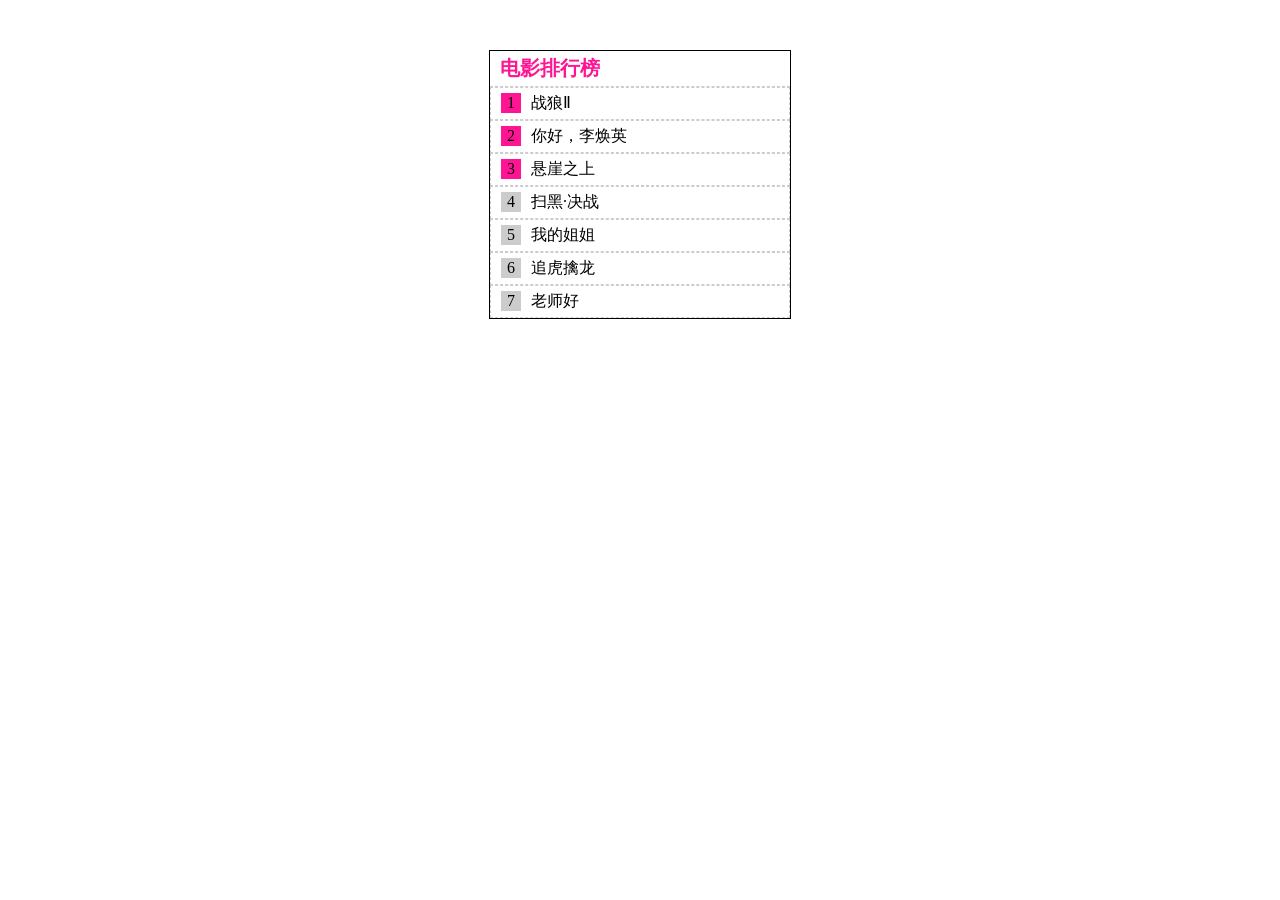
<file: text2/index.html>
<!DOCTYPE html>
<html>
<head lang="en">
  <meta charset="UTF-8">
	<title>电影排行榜动画效果</title>
	<script src="js/jquery-3.4.1.min.js"></script>
<style type="text/css">
	* {padding: 0; margin: 0;}
	.box{
		width: 300px;
		margin: 50px auto;
		border: 1px solid #000;	}
	.box>h1{
		font-size: 20px;
		line-height: 35px;
		color: deeppink;
		padding-left: 10px;
		border-bottom: 1px dashed #ccc;	}
	ul>li{
		list-style: none;padding: 5px 10px;
		border: 1px dashed #ccc;	}
	ul>li:nth-child(-n+3) span{	background: deeppink;	}
	ul>li>span{
		display: inline-block;
		width: 20px;
		height: 20px;
		background: #ccc;
		text-align:center;
		line-height: 20px;
		margin-right: 10px;	}
	.content{
		overflow: hidden;
		display: none;	}
	.content>img{
		width: 75px;
		height: 105px;
		float: left;	}
	.content>p{
		width: 180px;
		height: 100px;
		float: right;
		font-size: 12px;
		line-height: 20px;	}
	.current .content{	display: block;	}
</style>
<script src="js/jquery-3.4.1.js"></script>
</head>
<body>
	<div class="box">
		<h1>电影排行榜</h1>
		<ul>
			<li><span>1</span>战狼Ⅱ
				<div class="content">
					<img src="img/电影排行榜/1. 战狼Ⅱ.jpg">
					<p>
						简介：该片讲述了脱下军装的冷锋被卷入了一场非洲国家的叛乱，本来能够安全撤离的他无法忘记军人的职责，重回战场展开救援的故事。
					</p>
				</div>
			</li>
			<li><span>2</span>你好，李焕英
				<div class="content">
					<img src="img/电影排行榜/2. 你好，李焕英.jpg">
					<p>
						讲述了刚考上大学的女孩贾晓玲在一天之内经历了人生的大起大落，在情绪失控中，意外穿越回到了八十年代，与20年前与正值青春的母亲李焕英相遇的故事。
					</p>
				</div>
			</li>
			<li><span>3</span>悬崖之上
			<div class="content">
					<img src="img/电影排行榜/3. 悬崖之上.jpg">
					<p>
						讲述了特工们在严峻考验下与敌人斗智斗勇，执行秘密行动的故事。
					</p>
				</div>
			</li>
			<li><span>4</span>扫黑·决战
			<div class="content">
					<img src="img/电影排行榜/4. 扫黑·决战.jpg">
					<p>
						讲述扫黑专案组组长宋一锐带领组员由一起征地拆迁案深入调查，突破层层阻挠，与幕后的黑恶势力展开激烈斗争的正义故事。
					</p>
				</div>
			</li>
			<li><span>5</span>我的姐姐
			<div class="content">
					<img src="img/电影排行榜/5. 我的姐姐.jpg">
					<p>
						该片讲述了失去父母的姐姐在面对追求个人独立生活还是抚养弟弟的问题上，发展的一段亲情故事。
					</p>
				</div>
			</li>
			<li><span>6</span>追虎擒龙
			<div class="content">
					<img src="img/电影排行榜/6. 追虎擒龙.jpg">
					<p>
						讲述了香港廉政公署ICAC成立之初，两位调查员同毒枭之首伍世豪及总华探长徐乐斗智斗勇的故事。
					</p>
				</div>
			</li>
			<li><span>7</span>老师好
			<div class="content">
					<img src="img/电影排行榜/7. 老师好.jpg">
					<p>
						该片以苗宛秋老师为核心人物，聚焦苗老师与学生们的“斗智斗勇”的有趣故事，再现二十世纪八十年代的师生百态及纯真情感。
					</p>
				</div>
			</li>
		</ul>
	</div>
</body>
<script>
$(function() {
	$("li").hover(function(){
		$(this).addClass("current")
	},function(){
		$(this).removeClass("current")
	})
})
</script>
</html>
</file>
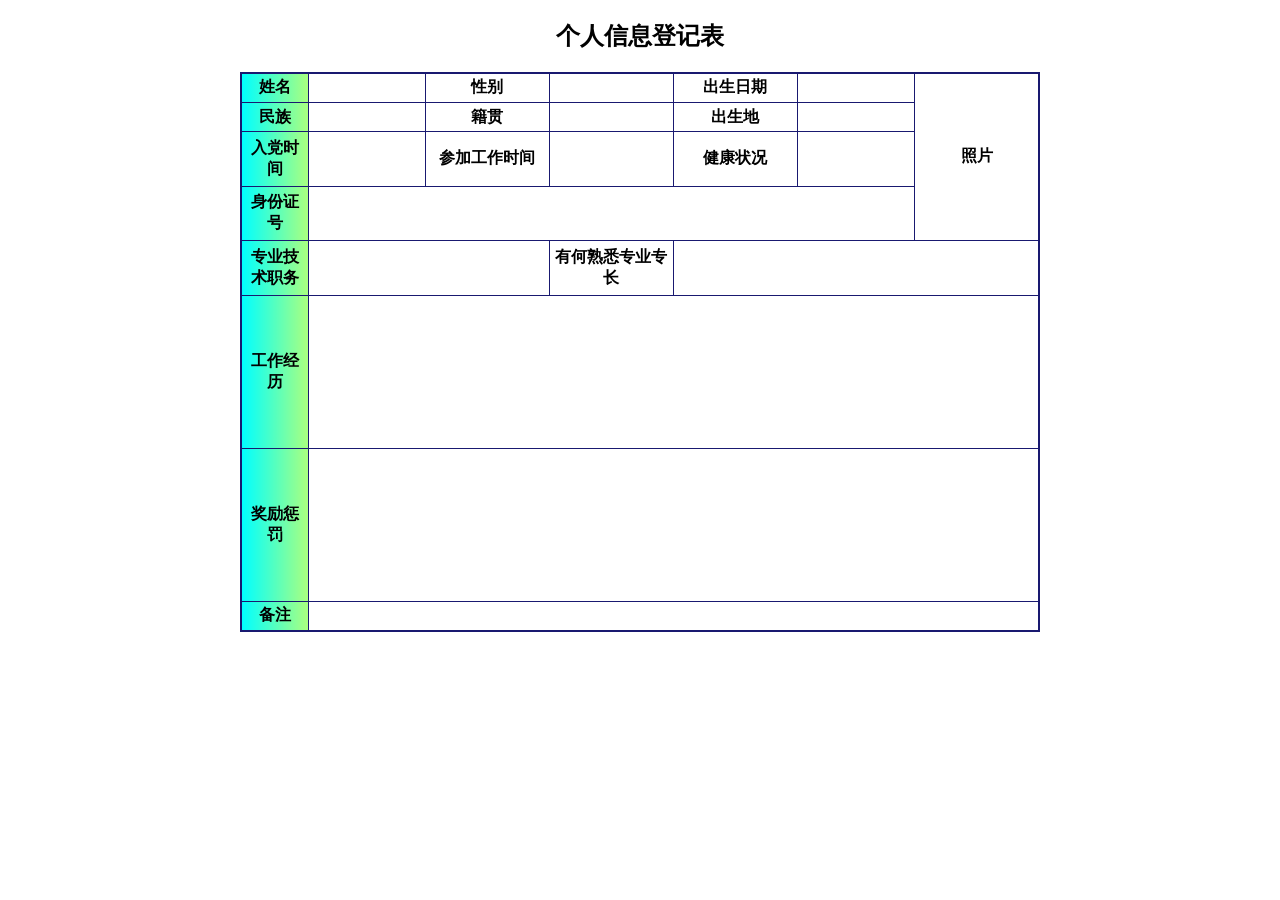
<file: text2/biaoge.html>
<!DOCTYPE html>
<html>
<head>
    <meta charset="UTF-8">
    <title>个人信息登记表</title>
    <link rel="stylesheet" href="css/biaoge.css" type="text/css">
</head>
<body>
    <h2 align="center">个人信息登记表</h2>
    <div align="center"><table>
        <tr>
            <td class="left-col">姓名</td>
            <td>		</td>
            <td>性别</td>
            <td></td>
            <td>出生日期</td>
            <td></td>
            <td rowspan="4">照片</td>
        </tr>
        <tr>
            <td class="left-col">民族</td>
            <td></td>
            <td>籍贯</td>
            <td></td>
            <td>出生地</td>
            <td></td>
        </tr>
        <tr>
            <td class="left-col">入党时间</td>
            <td></td>
            <td>参加工作时间</td>
            <td></td>
            <td>健康状况</td>
            <td></td>
        </tr>
        <tr>
            <td class="left-col">身份证号</td>
            <td colspan="5"></td>
        </tr>
        <tr>
            <td class="left-col">专业技术职务</td>
            <td colspan="2"></td>
			<td>有何熟悉专业专长</td>
            <td colspan="3"></td>
			
        </tr>
        <tr>
            <td class="left-col" id="mul">工作经历</td>
            <td colspan="6"></td>
        </tr>
        <tr>
            <td class="left-col" id="mul">奖励惩罚</td>
			<td colspan="6"></td>
        </tr>
        <tr>
            <td class="left-col">备注</td>
            <td colspan="6"></td>
        </tr>
    </table></div>
</body>
</html>
</file>
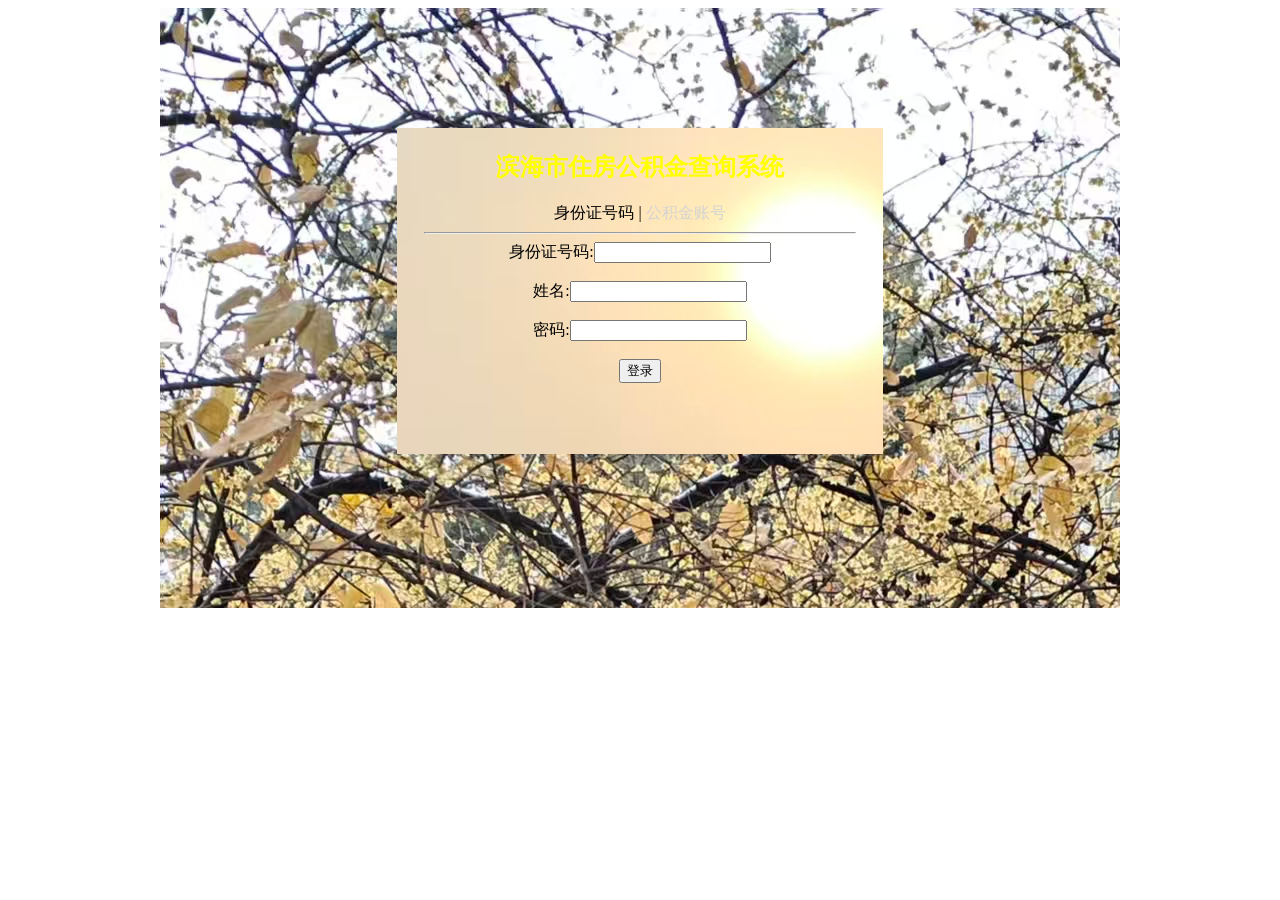
<file: text2/denglu.html>
<!DOCTYPE html>
<html>
<head>
    <meta charset="UTF-8">
    <title>住房公积金查询</title>
    <link rel="stylesheet" href="css/Denglu.css" type="text/css" />
</head>
<body>
    <form action="">
        <div id="outer" align="center">
            <div id="login1">
                <h2>滨海市住房公积金查询系统</h2>
                身份证号码 | <span>公积金账号</span>
                <hr />
                <label>身份证号码:<input type="text" maxlength="18"/></label><br /><br/>
                <label>姓名:<input type="text" /></label><br /><br />
                <label>密码:<input type="password" /></label><br /><br />
                <input type="button" value="登录">
            </div>
        </div>
    </form>
</body>
</html>
</file>
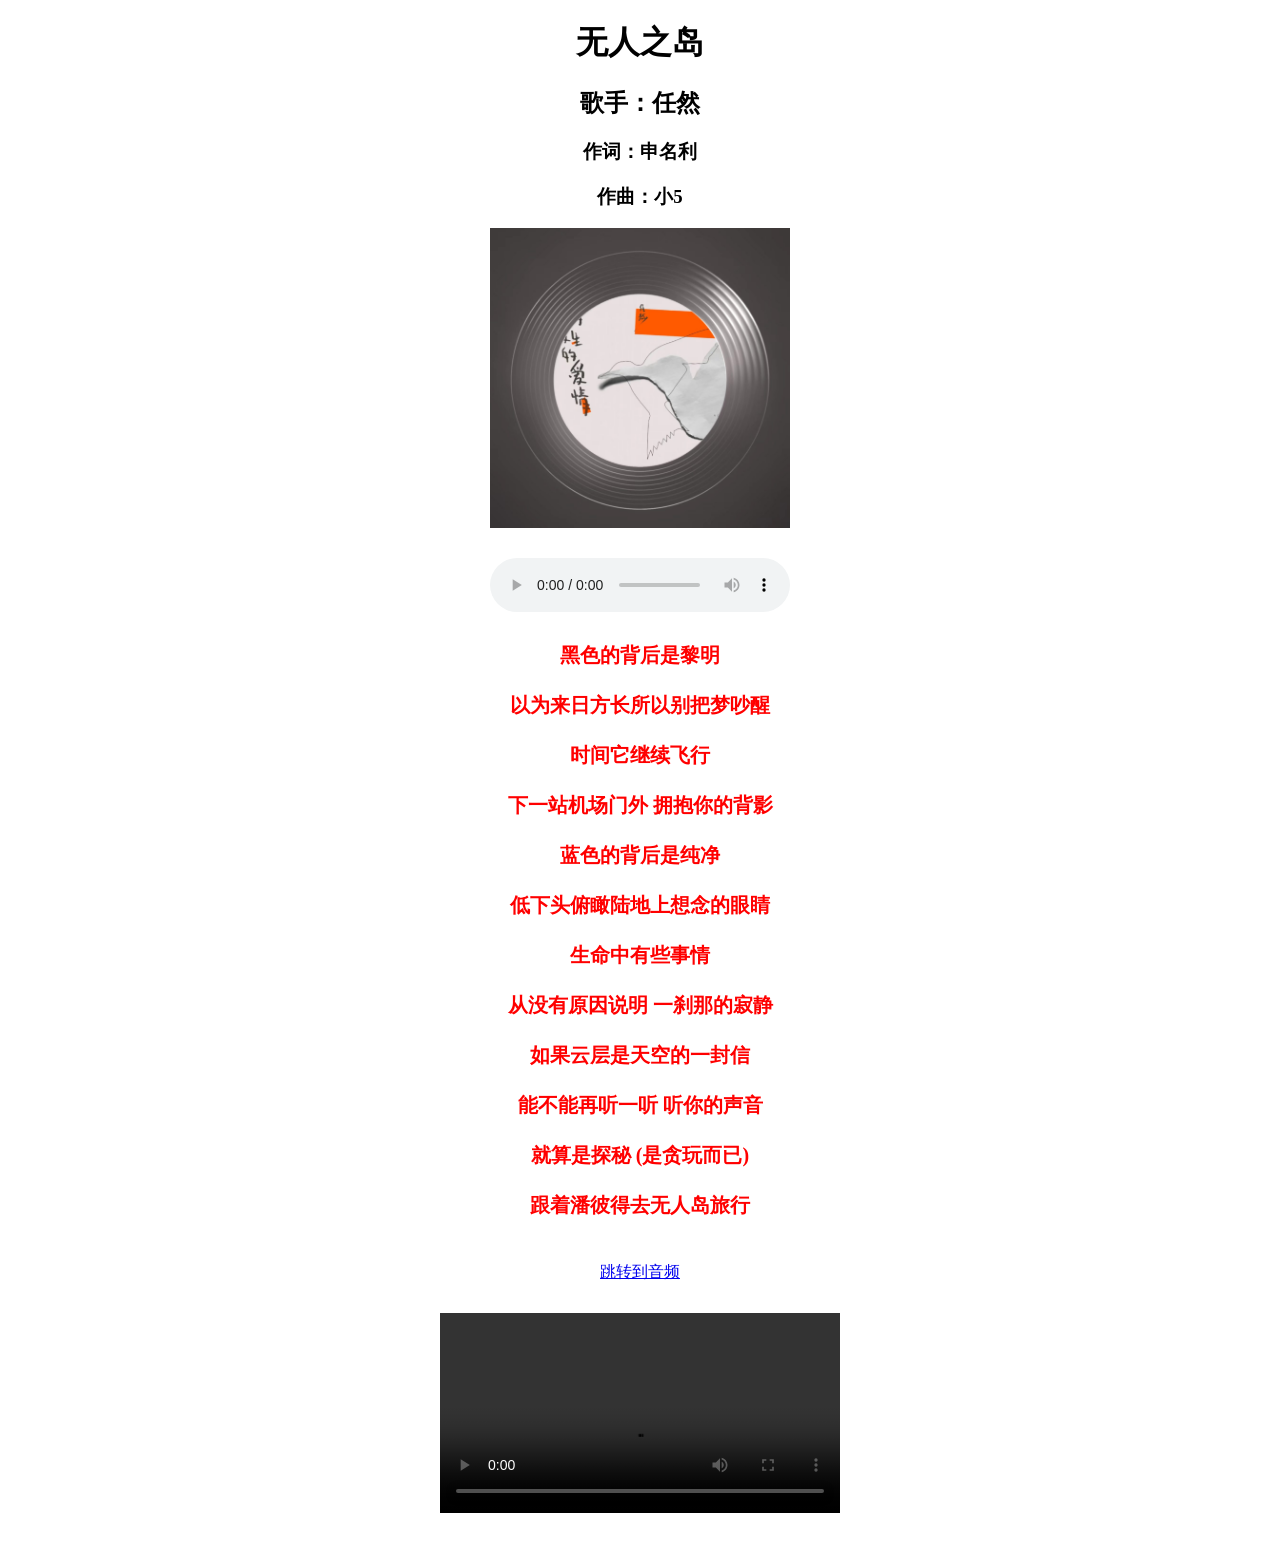
<file: text2/gequ.html>
<!DOCTYPE html>
<html>
	<head>
		<meta charset="utf-8">
		<title>无人之岛</title>
		<link rel="stylesheet" href="css/new_file.css" type="text/css">
	</head>
	<body>
		<div align="center">
		<h1>无人之岛</h1>
		<h2 >歌手：任然</h2>
		<h3 >作词：申名利</h3>
		<h3 >作曲：小5</h3>

		<img src="img/歌曲图/aa179ae960f9a7921275284dc41f3f61.jpg" alt="无人之岛" class="cover-image">
		<audio src="音频/267d6c9df167f46a62c8346d582324a4.mp3" controls="controls" id="yinPin" class="audio-player"></audio>
		<p id="bt">
			黑色的背后是黎明<br/><br/>
			以为来日方长所以别把梦吵醒<br/><br/>
			时间它继续飞行<br/><br/>
			下一站机场门外 拥抱你的背影<br/><br/>
			蓝色的背后是纯净<br/><br/>
			低下头俯瞰陆地上想念的眼睛<br/><br/>
			生命中有些事情<br/><br/>
			从没有原因说明 一刹那的寂静<br/><br/>
			如果云层是天空的一封信<br/><br/>
			能不能再听一听 听你的声音<br/><br/>
			就算是探秘 (是贪玩而已)<br/><br/>
			跟着潘彼得去无人岛旅行<br/><br/>
		</p>
		<a href="#yinPin">跳转到音频</a>
		</div>
		<video src="视频/7b4efcdd0d75d8b3420b3b3cf6676d09.mp4" controls="controls" class="video-player"></video>
	</body>
</html>
</file>
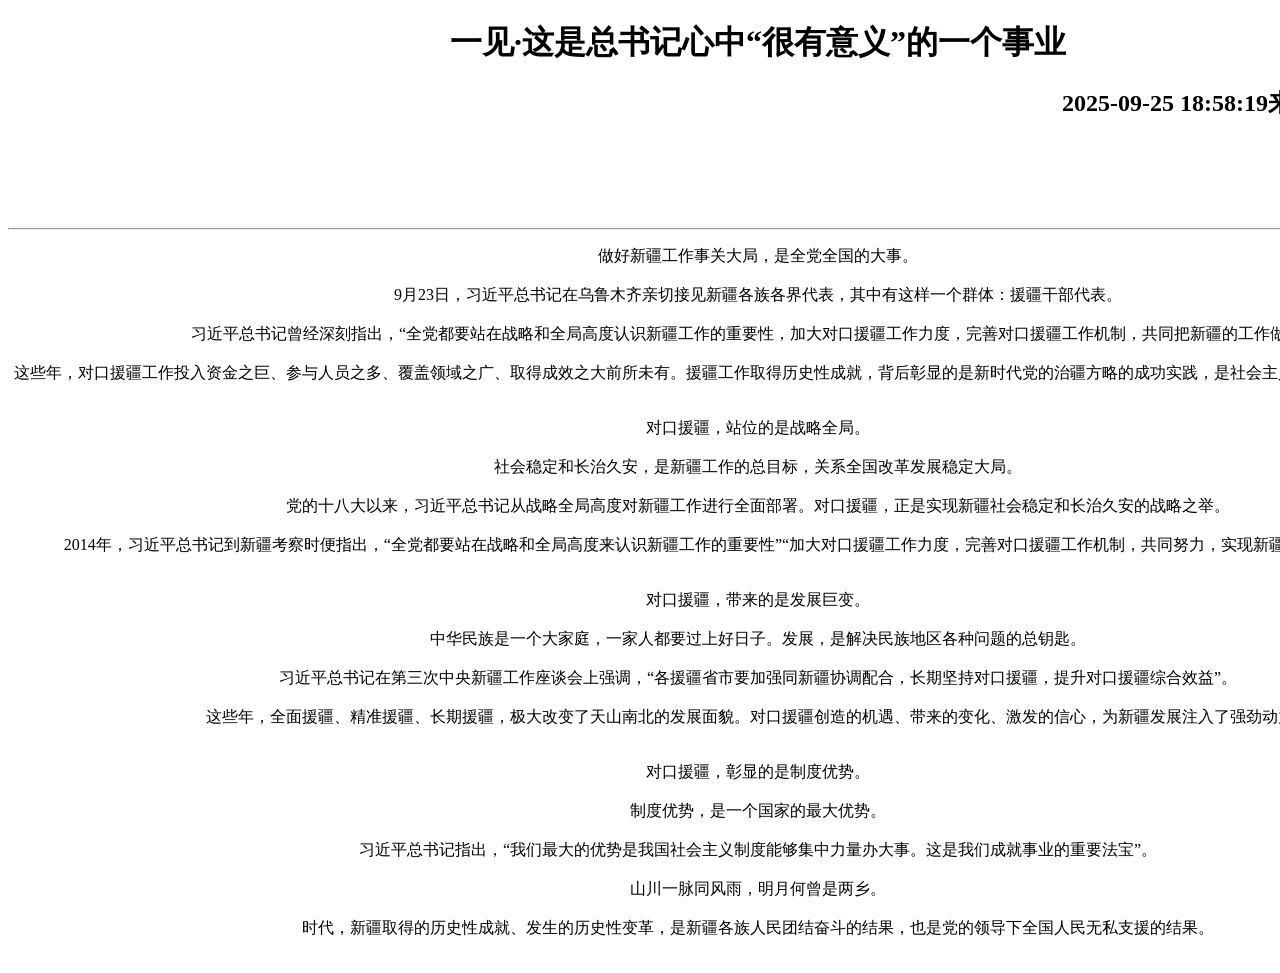
<file: text2/xinwen.html>
<!DOCTYPE html>
<html>
	<head>
		<meta charset="utf-8">
		<title>新闻报道</title>
</head>
<body>
	<div align="center" style="width:1500px;margin:0 auto;">
	<h1 align="center">一见·这是总书记心中“很有意义”的一个事业</h1>
	<h2 align="right">2025-09-25 18:58:19来源：人民日报客户端</h2>
	<h3 align="right">景一晨</h3>
	<h4 align="right">人工2502</h4><hr/>
	    <p align="center">做好新疆工作事关大局，是全党全国的大事。<br/><br/>
		   9月23日，习近平总书记在乌鲁木齐亲切接见新疆各族各界代表，其中有这样一个群体：援疆干部代表。<br/><br/>
		   习近平总书记曾经深刻指出，“全党都要站在战略和全局高度认识新疆工作的重要性，加大对口援疆工作力度，完善对口援疆工作机制，共同把新疆的工作做好”。<br/><br/>
           这些年，对口援疆工作投入资金之巨、参与人员之多、覆盖领域之广、取得成效之大前所未有。援疆工作取得历史性成就，背后彰显的是新时代党的治疆方略的成功实践，是社会主义集中力量办大事的制度优势。<br/><br/></p>
        <p>对口援疆，站位的是战略全局。<br/><br/>
		   社会稳定和长治久安，是新疆工作的总目标，关系全国改革发展稳定大局。<br/><br/>
		   党的十八大以来，习近平总书记从战略全局高度对新疆工作进行全面部署。对口援疆，正是实现新疆社会稳定和长治久安的战略之举。<br/><br/>
		   2014年，习近平总书记到新疆考察时便指出，“全党都要站在战略和全局高度来认识新疆工作的重要性”“加大对口援疆工作力度，完善对口援疆工作机制，共同努力，实现新疆社会稳定和长治久安”。<br/><br/></p>
		<p>对口援疆，带来的是发展巨变。<br/><br/>
		   中华民族是一个大家庭，一家人都要过上好日子。发展，是解决民族地区各种问题的总钥匙。<br/><br/>
		   习近平总书记在第三次中央新疆工作座谈会上强调，“各援疆省市要加强同新疆协调配合，长期坚持对口援疆，提升对口援疆综合效益”。<br/><br/>
		   这些年，全面援疆、精准援疆、长期援疆，极大改变了天山南北的发展面貌。对口援疆创造的机遇、带来的变化、激发的信心，为新疆发展注入了强劲动力。<br/><br/></p>
		<p>对口援疆，彰显的是制度优势。<br/><br/>
		   制度优势，是一个国家的最大优势。<br/><br/>
		   习近平总书记指出，“我们最大的优势是我国社会主义制度能够集中力量办大事。这是我们成就事业的重要法宝”。<br/><br/>
		   山川一脉同风雨，明月何曾是两乡。<br/><br/>
		   时代，新疆取得的历史性成就、发生的历史性变革，是新疆各族人民团结奋斗的结果，也是党的领导下全国人民无私支援的结果。<br/><br/></p>
	</div>

</body>
</html>
</file>
<file: text2/css/biaoge.css>
table {
    width: 800px;
	height:560px;
    border-collapse: collapse;
	border: 2px solid midnightblue;
}
td, th {
    border:1px solid midnightblue;
	text-align: center;
	font-weight: bold;
	width: 200px;
}
.left-col {
    background:linear-gradient(to right,#00ffff,#aaff7f);
    font-weight:600;
    width: 100px;
}
#mul{height:150px;}
</file>
<file: text2/css/Denglu.css>
#outer{
    width:960px;
    height:600px;
    background:url(../img/图片/Denglu.jpg);
    margin:0 auto;
}
#login1{
    width:480px;
    height:320px;
    background-image:url(../img/图片/Denglu2.jpg);
    padding:3px;
    margin:0 auto;
    position:relative;
    top:20%;
}
span{color:lightgray;}
h2{color:yellow;}
hr{width:430px;}
</file>
<file: text2/css/new_file.css>
#bt{
	font-family:"微软雅黑";
	font-size: 20px;
	font-weight:bold;
	color:#ff0000;
}
.cover-image {
			display: block;
			width: 300px;          
			height: 300px;
			argin: 20px auto;
						}
.audio-player {
			display: block;          
			margin: 30px auto;
						}
.video-player {
			display: block;
			margin: 30px auto;
			width: 400px;
			height: 200px;
			}
</file>
